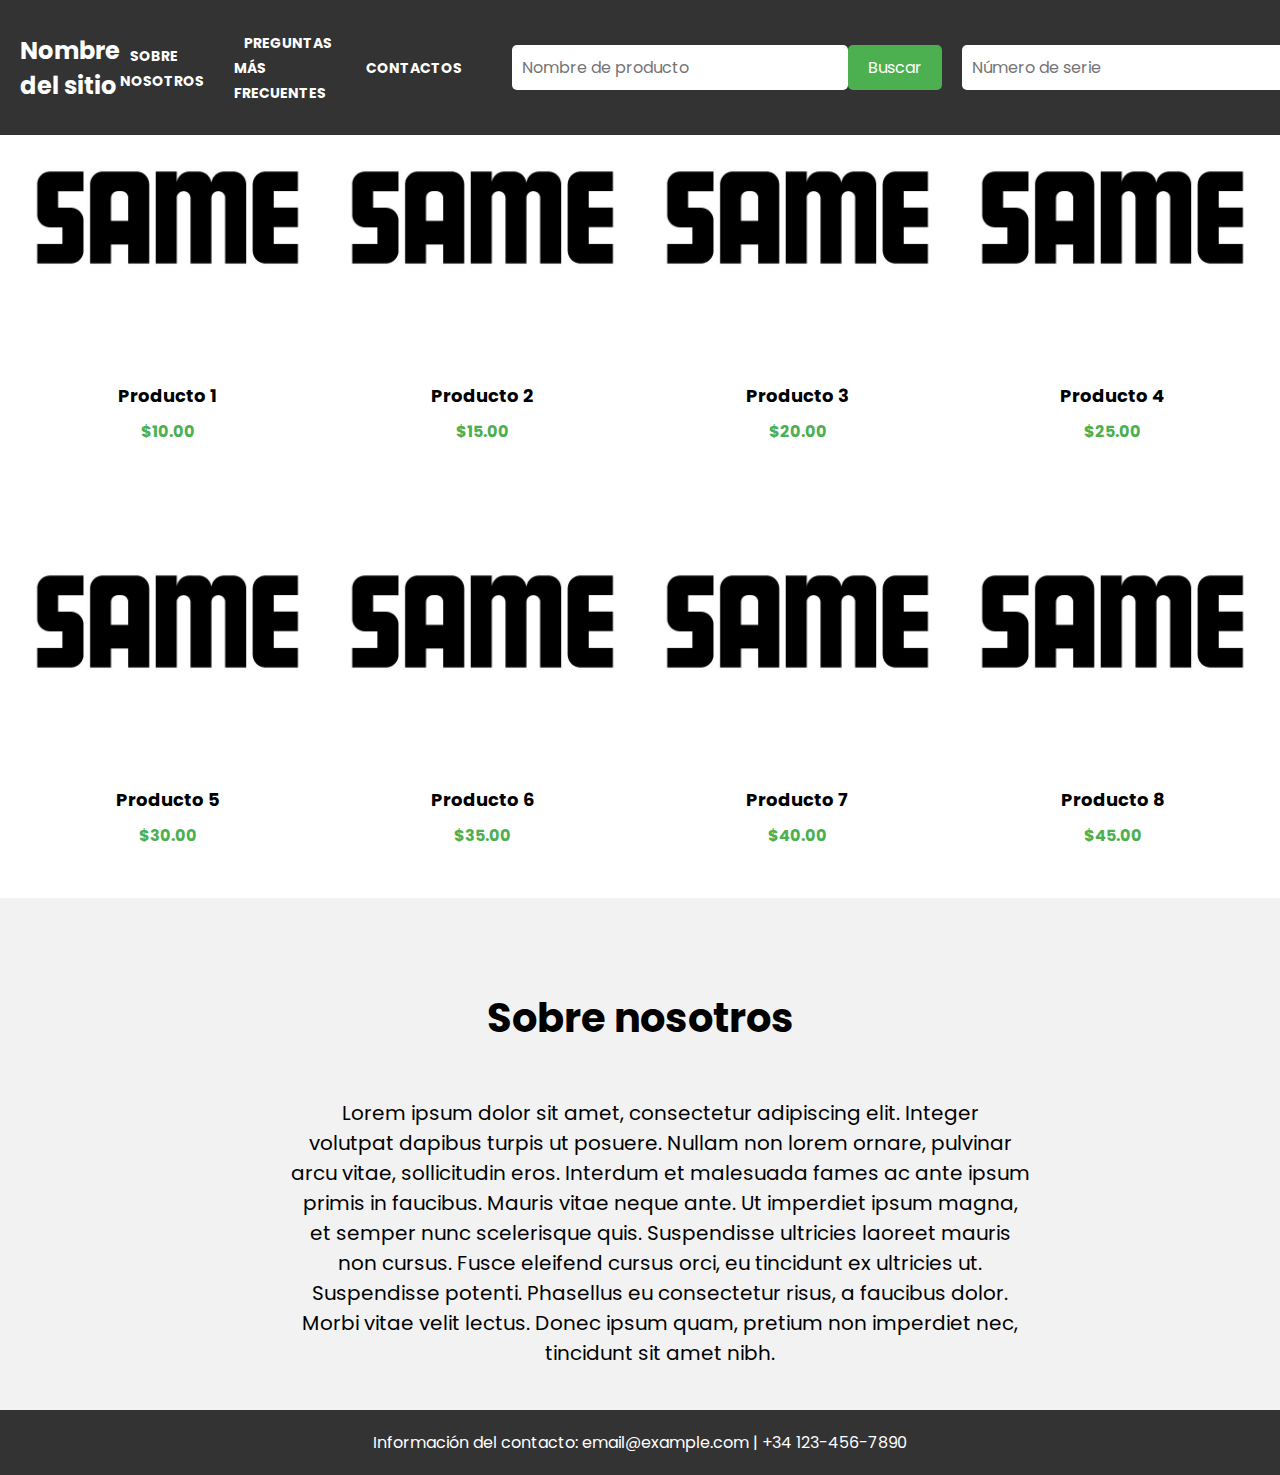
<file: index.html>
<!DOCTYPE html>
<html lang="en">
  <head>
    <meta charset="UTF-8" />
    <meta http-equiv="X-UA-Compatible" content="IE=edge" />
    <meta name="viewport" content="width=device-width, initial-scale=1.0" />
    <link rel="stylesheet" href="style.css" />
    <link rel="preconnect" href="https://fonts.googleapis.com" />
    <link rel="preconnect" href="https://fonts.gstatic.com" crossorigin />
    <link
      href="https://fonts.googleapis.com/css2?family=Poppins:ital,wght@0,400;0,500;0,600;0,700;0,900;1,300;1,400;1,500;1,600;1,700&display=swap"
      rel="stylesheet"
    />
    <title>Document</title>
  </head>
  <body>
    <header>
      <a href="index.html" class="logo">Nombre del sitio</a>
      <nav class="nav">
        <ul>
          <li><a href="#about-us">Sobre nosotros</a></li>
          <li><a href="faq.html">Preguntas más frecuentes</a></li>
          <li><a href="contact.html">Contactos</a></li>
        </ul>
      </nav>

      <div class="search">
        <form action="#" method="get">
          <input type="text" name="product" placeholder="Nombre de producto" />
          <button type="submit">Buscar</button>
        </form>
        <form action="#" method="get">
          <input type="text" name="serial" placeholder="Número de serie" />
          <button type="submit">Buscar</button>
        </form>
      </div>
    </header>
    <main>
      <div class="products">
        <div class="product zoom">
          <a href="product.html">
            <img src="img/photo.jpg" alt="Producto 1" />
          </a>
          <h3>Producto 1</h3>
          <p class="price">$10.00</p>
        </div>
        <div class="product zoom">
          <a href="product.html">
            <img src="img/photo.jpg" alt="Producto 2" />
          </a>
          <h3>Producto 2</h3>
          <p class="price">$15.00</p>
        </div>
        <div class="product zoom">
          <a href="product.html">
            <img src="img/photo.jpg" alt="Producto 3"
          /></a>
          <h3>Producto 3</h3>
          <p class="price">$20.00</p>
        </div>
        <div class="product zoom">
          <a href="product.html">
            <img src="img/photo.jpg" alt="Producto 4" />
          </a>
          <h3>Producto 4</h3>
          <p class="price">$25.00</p>
        </div>
        <div class="product zoom">
          <a href="product.html">
            <img src="img/photo.jpg" alt="Producto 5" />
          </a>
          <h3>Producto 5</h3>
          <p class="price">$30.00</p>
        </div>
        <div class="product zoom">
          <a href="product.html">
            <img src="img/photo.jpg" alt="Producto 6" />
          </a>
          <h3>Producto 6</h3>
          <p class="price">$35.00</p>
        </div>
        <div class="product zoom">
          <a href="product.html">
            <img src="img/photo.jpg" alt="Producto 7" />
          </a>
          <h3>Producto 7</h3>
          <p class="price">$40.00</p>
        </div>
        <div class="product zoom">
          <a href="product.html">
            <img src="img/photo.jpg" alt="Producto 8" />
          </a>
          <h3>Producto 8</h3>
          <p class="price">$45.00</p>
        </div>
      </div>
    </main>
    <div id="about-us">
      <h2>Sobre nosotros</h2>
      <p>
        Lorem ipsum dolor sit amet, consectetur adipiscing elit. Integer
        volutpat dapibus turpis ut posuere. Nullam non lorem ornare, pulvinar
        arcu vitae, sollicitudin eros. Interdum et malesuada fames ac ante ipsum
        primis in faucibus. Mauris vitae neque ante. Ut imperdiet ipsum magna,
        et semper nunc scelerisque quis. Suspendisse ultricies laoreet mauris
        non cursus. Fusce eleifend cursus orci, eu tincidunt ex ultricies ut.
        Suspendisse potenti. Phasellus eu consectetur risus, a faucibus dolor.
        Morbi vitae velit lectus. Donec ipsum quam, pretium non imperdiet nec,
        tincidunt sit amet nibh.
      </p>
    </div>
    <footer>
      <p>Información del contacto: email@example.com | +34 123-456-7890</p>
    </footer>
  </body>
</html>
</file>
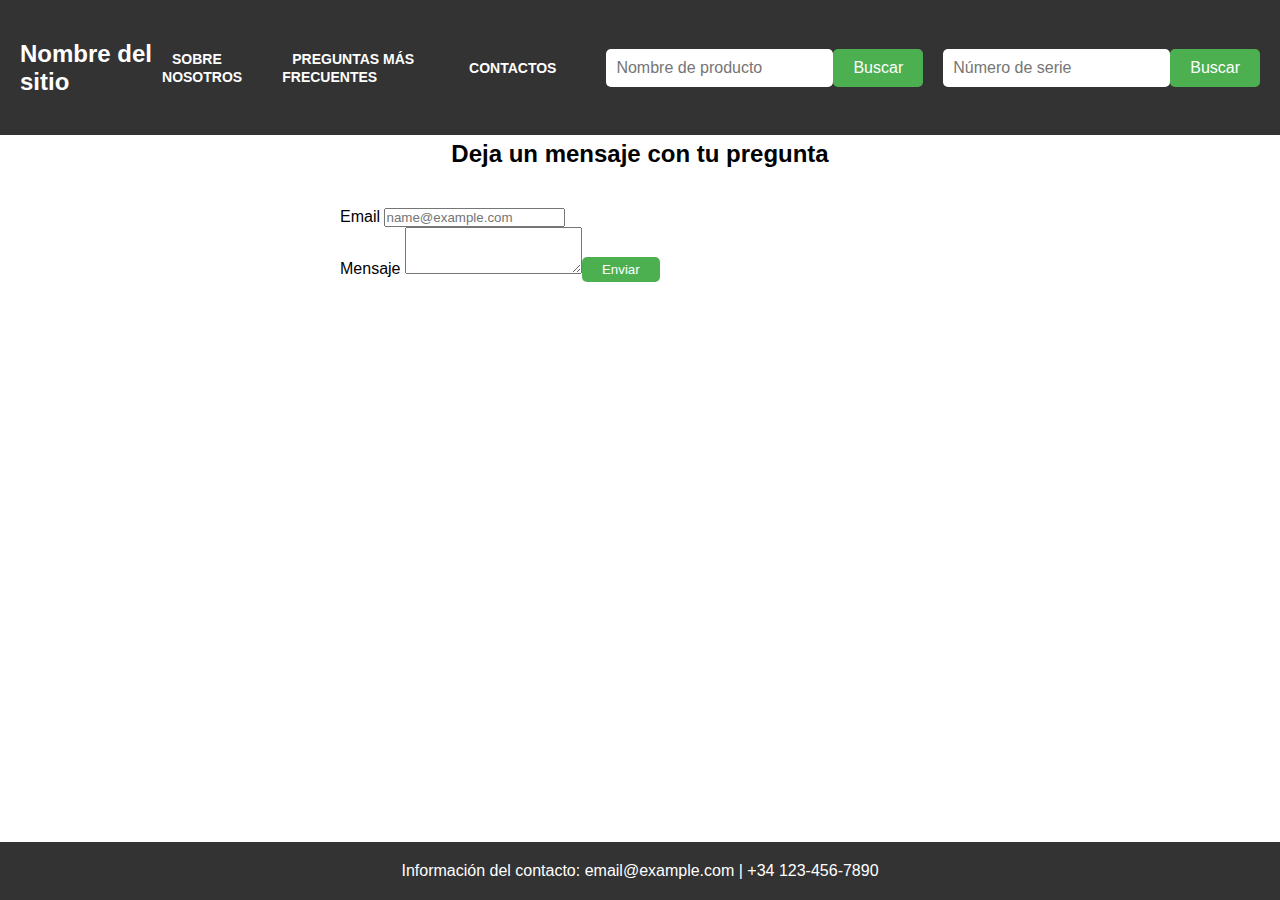
<file: contact.html>
<!DOCTYPE html>
<html lang="en">
  <head>
    <meta charset="UTF-8" />
    <meta http-equiv="X-UA-Compatible" content="IE=edge" />
    <meta name="viewport" content="width=device-width, initial-scale=1.0" />
    <title>Document</title>
    <link rel="stylesheet" href="style.css" />
    <link rel="stylesheet" href="contact.css" />
    <link
      href="https://cdn.jsdelivr.net/npm/bootstrap@5.3.0-alpha2/dist/css/bootstrap.min.css"
      rel="stylesheet"
      integrity="sha384-aFq/bzH65dt+w6FI2ooMVUpc+21e0SRygnTpmBvdBgSdnuTN7QbdgL+OapgHtvPp"
      crossorigin="anonymous"
    />
    <script
      src="https://cdn.jsdelivr.net/npm/bootstrap@5.3.0-alpha2/dist/js/bootstrap.bundle.min.js"
      integrity="sha384-qKXV1j0HvMUeCBQ+QVp7JcfGl760yU08IQ+GpUo5hlbpg51QRiuqHAJz8+BrxE/N"
      crossorigin="anonymous"
    ></script>
  </head>
  <body>
    <header>
      <a href="index.html" class="logo">Nombre del sitio</a>
      <nav class="nav">
        <ul>
          <li><a href="#about-us">Sobre nosotros</a></li>
          <li><a href="faq.html">Preguntas más frecuentes</a></li>
          <li><a href="contact.html">Contactos</a></li>
        </ul>
      </nav>

      <div class="search">
        <form action="#" method="get">
          <input type="text" name="product" placeholder="Nombre de producto" />
          <button type="submit">Buscar</button>
        </form>
        <form action="#" method="get">
          <input type="text" name="serial" placeholder="Número de serie" />
          <button type="submit">Buscar</button>
        </form>
      </div>
    </header>

    <div class="title">
      <h2>Deja un mensaje con tu pregunta</h2>
    </div>

    <div class="mb-3">
      <label for="exampleFormControlInput1" class="form-label">Email</label>
      <input
        type="email"
        class="form-control"
        id="exampleFormControlInput1"
        placeholder="name@example.com"
      />
    </div>
    <div class="mb-3">
      <label for="exampleFormControlTextarea1" class="form-label"
        >Mensaje</label
      >
      <textarea
        class="form-control"
        id="exampleFormControlTextarea1"
        rows="3"
      ></textarea
      ><button type="submit" class="submit-btn">Enviar</button>
    </div>

    <footer>
      <p>Información del contacto: email@example.com | +34 123-456-7890</p>
    </footer>
  </body>
</html>
</file>
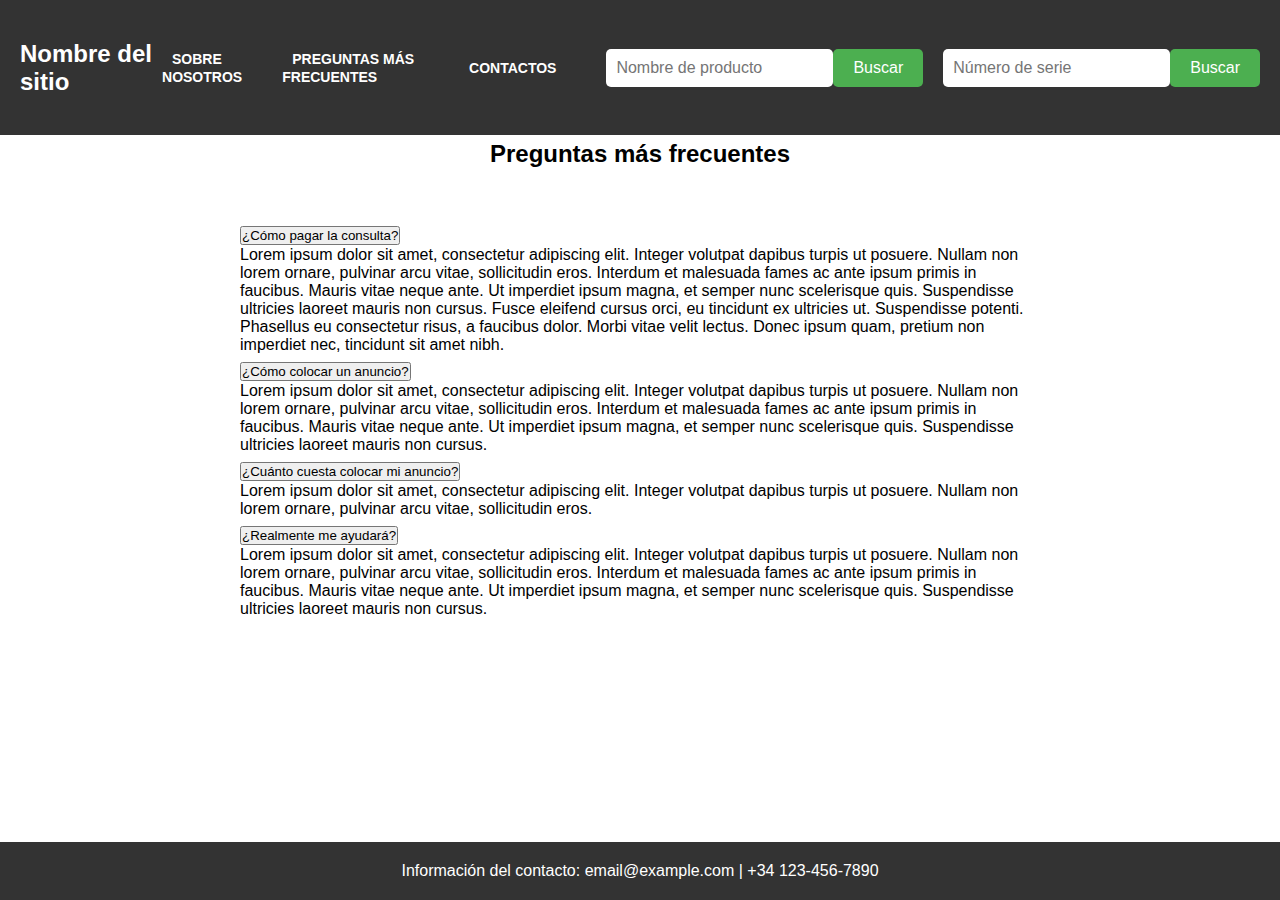
<file: faq.html>
<!DOCTYPE html>
<html lang="en">
  <head>
    <meta charset="UTF-8" />
    <meta http-equiv="X-UA-Compatible" content="IE=edge" />
    <meta name="viewport" content="width=device-width, initial-scale=1.0" />
    <link rel="stylesheet" href="style.css" />
    <link rel="stylesheet" href="faq.css" />
    <link
      href="https://cdn.jsdelivr.net/npm/bootstrap@5.3.0-alpha2/dist/css/bootstrap.min.css"
      rel="stylesheet"
      integrity="sha384-aFq/bzH65dt+w6FI2ooMVUpc+21e0SRygnTpmBvdBgSdnuTN7QbdgL+OapgHtvPp"
      crossorigin="anonymous"
    />
    <script
      src="https://cdn.jsdelivr.net/npm/bootstrap@5.3.0-alpha2/dist/js/bootstrap.bundle.min.js"
      integrity="sha384-qKXV1j0HvMUeCBQ+QVp7JcfGl760yU08IQ+GpUo5hlbpg51QRiuqHAJz8+BrxE/N"
      crossorigin="anonymous"
    ></script>
    <title>Document</title>
  </head>
  <body>
    <header>
      <a href="index.html" class="logo">Nombre del sitio</a>
      <nav class="nav">
        <ul>
          <li><a href="index.html#about-us">Sobre nosotros</a></li>
          <li><a href="faq.html">Preguntas más frecuentes</a></li>
          <li><a href="contact.html">Contactos</a></li>
        </ul>
      </nav>

      <div class="search">
        <form action="#" method="get">
          <input type="text" name="product" placeholder="Nombre de producto" />
          <button type="submit">Buscar</button>
        </form>
        <form action="#" method="get">
          <input type="text" name="serial" placeholder="Número de serie" />
          <button type="submit">Buscar</button>
        </form>
      </div>
    </header>

    <div class="title">
      <h2>Preguntas más frecuentes</h2>
    </div>

    <div class="accordion accordion-flush" id="accordionFlushExample">
      <div class="accordion-item">
        <h2 class="accordion-header">
          <button
            class="accordion-button collapsed"
            type="button"
            data-bs-toggle="collapse"
            data-bs-target="#flush-collapseOne"
            aria-expanded="false"
            aria-controls="flush-collapseOne"
          >
            ¿Cómo pagar la consulta?
          </button>
        </h2>
        <div
          id="flush-collapseOne"
          class="accordion-collapse collapse"
          data-bs-parent="#accordionFlushExample"
        >
          <div class="accordion-body">
            Lorem ipsum dolor sit amet, consectetur adipiscing elit. Integer
            volutpat dapibus turpis ut posuere. Nullam non lorem ornare,
            pulvinar arcu vitae, sollicitudin eros. Interdum et malesuada fames
            ac ante ipsum primis in faucibus. Mauris vitae neque ante. Ut
            imperdiet ipsum magna, et semper nunc scelerisque quis. Suspendisse
            ultricies laoreet mauris non cursus. Fusce eleifend cursus orci, eu
            tincidunt ex ultricies ut. Suspendisse potenti. Phasellus eu
            consectetur risus, a faucibus dolor. Morbi vitae velit lectus. Donec
            ipsum quam, pretium non imperdiet nec, tincidunt sit amet nibh.
          </div>
        </div>
      </div>
      <div class="accordion-item">
        <h2 class="accordion-header">
          <button
            class="accordion-button collapsed"
            type="button"
            data-bs-toggle="collapse"
            data-bs-target="#flush-collapseTwo"
            aria-expanded="false"
            aria-controls="flush-collapseTwo"
          >
            ¿Cómo colocar un anuncio?
          </button>
        </h2>
        <div
          id="flush-collapseTwo"
          class="accordion-collapse collapse"
          data-bs-parent="#accordionFlushExample"
        >
          <div class="accordion-body">
            Lorem ipsum dolor sit amet, consectetur adipiscing elit. Integer
            volutpat dapibus turpis ut posuere. Nullam non lorem ornare,
            pulvinar arcu vitae, sollicitudin eros. Interdum et malesuada fames
            ac ante ipsum primis in faucibus. Mauris vitae neque ante. Ut
            imperdiet ipsum magna, et semper nunc scelerisque quis. Suspendisse
            ultricies laoreet mauris non cursus.
          </div>
        </div>
      </div>
      <div class="accordion-item">
        <h2 class="accordion-header">
          <button
            class="accordion-button collapsed"
            type="button"
            data-bs-toggle="collapse"
            data-bs-target="#flush-collapseThree"
            aria-expanded="false"
            aria-controls="flush-collapseThree"
          >
            ¿Cuánto cuesta colocar mi anuncio?
          </button>
        </h2>
        <div
          id="flush-collapseThree"
          class="accordion-collapse collapse"
          data-bs-parent="#accordionFlushExample"
        >
          <div class="accordion-body">
            Lorem ipsum dolor sit amet, consectetur adipiscing elit. Integer
            volutpat dapibus turpis ut posuere. Nullam non lorem ornare,
            pulvinar arcu vitae, sollicitudin eros.
          </div>
        </div>
      </div>
      <div class="accordion-item">
        <h2 class="accordion-header">
          <button
            class="accordion-button collapsed"
            type="button"
            data-bs-toggle="collapse"
            data-bs-target="#flush-collapseFour"
            aria-expanded="false"
            aria-controls="flush-collapseFour"
          >
            ¿Realmente me ayudará?
          </button>
        </h2>
        <div
          id="flush-collapseFour"
          class="accordion-collapse collapse"
          data-bs-parent="#accordionFlushExample"
        >
          <div class="accordion-body">
            Lorem ipsum dolor sit amet, consectetur adipiscing elit. Integer
            volutpat dapibus turpis ut posuere. Nullam non lorem ornare,
            pulvinar arcu vitae, sollicitudin eros. Interdum et malesuada fames
            ac ante ipsum primis in faucibus. Mauris vitae neque ante. Ut
            imperdiet ipsum magna, et semper nunc scelerisque quis. Suspendisse
            ultricies laoreet mauris non cursus.
          </div>
        </div>
      </div>
    </div>
    <footer>
      <p>Información del contacto: email@example.com | +34 123-456-7890</p>
    </footer>
  </body>
</html>
</file>
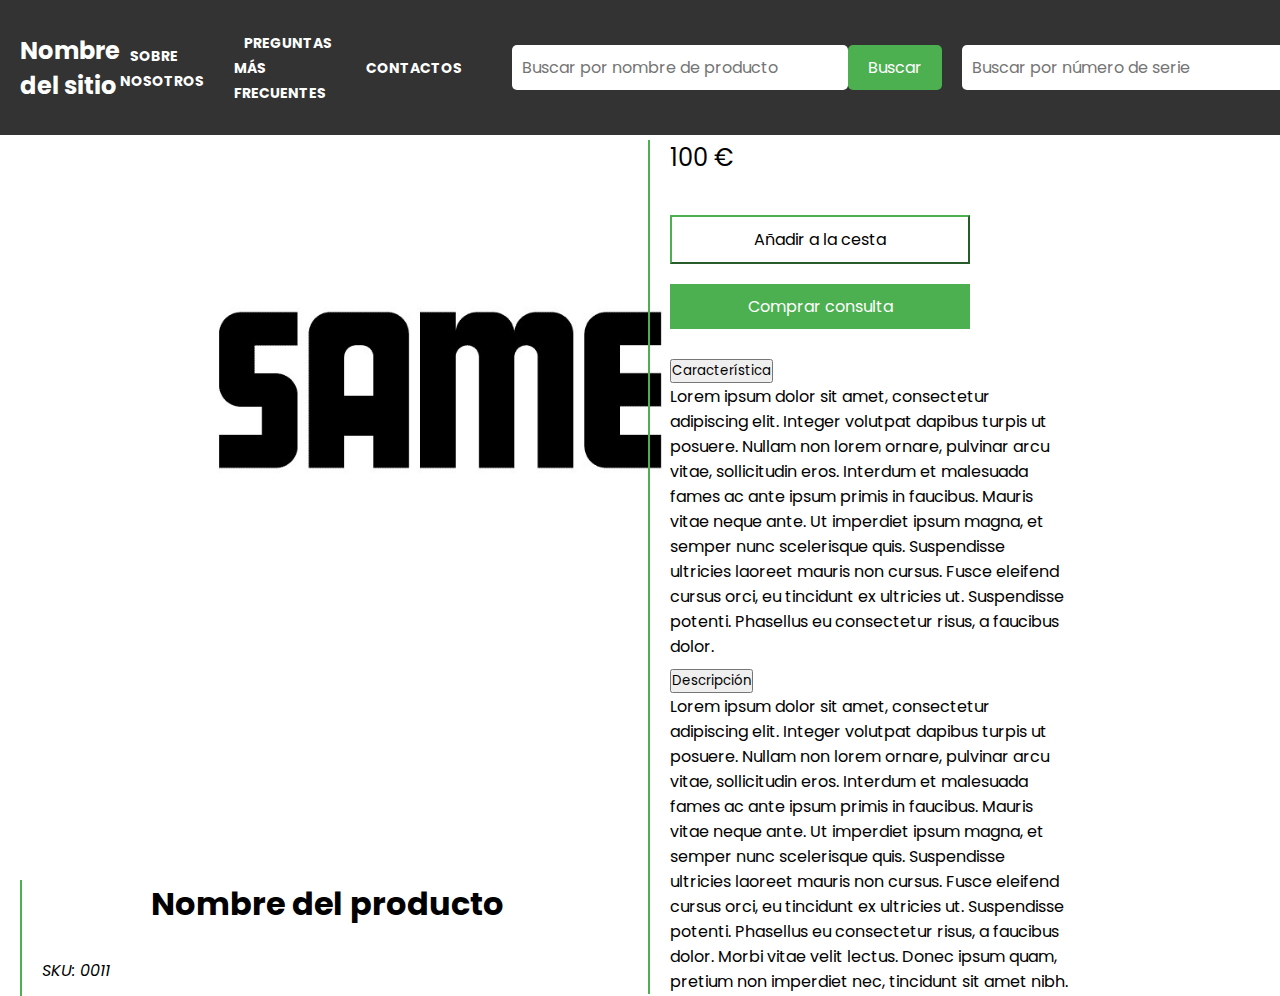
<file: product.html>
<!DOCTYPE html>
<html lang="en">
  <head>
    <meta charset="UTF-8" />
    <meta http-equiv="X-UA-Compatible" content="IE=edge" />
    <meta name="viewport" content="width=device-width, initial-scale=1.0" />
    <link rel="stylesheet" href="styleprod.css" />
    <link rel="stylesheet" href="style.css" />
    <link rel="preconnect" href="https://fonts.googleapis.com" />
    <link rel="preconnect" href="https://fonts.gstatic.com" crossorigin />
    <link
      href="https://fonts.googleapis.com/css2?family=Poppins:ital,wght@0,400;0,500;0,600;0,700;0,900;1,300;1,400;1,500;1,600;1,700&display=swap"
      rel="stylesheet"
    />
    <link
      href="https://cdn.jsdelivr.net/npm/bootstrap@5.3.0-alpha2/dist/css/bootstrap.min.css"
      rel="stylesheet"
      integrity="sha384-aFq/bzH65dt+w6FI2ooMVUpc+21e0SRygnTpmBvdBgSdnuTN7QbdgL+OapgHtvPp"
      crossorigin="anonymous"
    />
    <script
      src="https://cdn.jsdelivr.net/npm/bootstrap@5.3.0-alpha2/dist/js/bootstrap.bundle.min.js"
      integrity="sha384-qKXV1j0HvMUeCBQ+QVp7JcfGl760yU08IQ+GpUo5hlbpg51QRiuqHAJz8+BrxE/N"
      crossorigin="anonymous"
    ></script>
    <title>Document</title>
  </head>
  <body>
    <div class="wrapp">
      <header>
        <a href="index.html" class="logo">Nombre del sitio</a>
        <nav class="nav">
          <ul>
            <li><a href="index.html#about-us">Sobre nosotros</a></li>
            <li><a href="faq.html">Preguntas más frecuentes</a></li>
            <li><a href="contact.html">Contactos</a></li>
          </ul>
        </nav>

        <div class="search">
          <form action="#" method="get">
            <input
              type="text"
              name="product"
              placeholder="Buscar por nombre de producto"
            />
            <button type="submit">Buscar</button>
          </form>
          <form action="#" method="get">
            <input
              type="text"
              name="serial"
              placeholder="Buscar por número de serie"
            />
            <button type="submit">Buscar</button>
          </form>
        </div>
      </header>
      <main>
        <img src="img/photo.jpg" alt="Photo" />

        <div class="product-info">
          <div class="product-name">Nombre del producto</div>
          <div class="produrct-number"><i>SKU: 0011</i></div>

          <div class="product-price">100 €</div>
          <div class="product-quantity">
            <button onclick="addToCart()" class="basket-btn">
              Añadir a la cesta
            </button>
            <br />
            <button onclick="buyNow()" class="buy-btn">Comprar consulta</button>
          </div>
          <div class="accordion accordion-flush" id="accordionFlushExample">
            <div class="accordion-item">
              <h2 class="accordion-header">
                <button
                  class="accordion-button collapsed"
                  type="button"
                  data-bs-toggle="collapse"
                  data-bs-target="#flush-collapseOne"
                  aria-expanded="false"
                  aria-controls="flush-collapseOne"
                >
                  Característica
                </button>
              </h2>
              <div
                id="flush-collapseOne"
                class="accordion-collapse collapse"
                data-bs-parent="#accordionFlushExample"
              >
                <div class="accordion-body">
                  Lorem ipsum dolor sit amet, consectetur adipiscing elit.
                  Integer volutpat dapibus turpis ut posuere. Nullam non lorem
                  ornare, pulvinar arcu vitae, sollicitudin eros. Interdum et
                  malesuada fames ac ante ipsum primis in faucibus. Mauris vitae
                  neque ante. Ut imperdiet ipsum magna, et semper nunc
                  scelerisque quis. Suspendisse ultricies laoreet mauris non
                  cursus. Fusce eleifend cursus orci, eu tincidunt ex ultricies
                  ut. Suspendisse potenti. Phasellus eu consectetur risus, a
                  faucibus dolor.
                </div>
              </div>
            </div>
            <div class="accordion-item">
              <h2 class="accordion-header">
                <button
                  class="accordion-button collapsed"
                  type="button"
                  data-bs-toggle="collapse"
                  data-bs-target="#flush-collapseTwo"
                  aria-expanded="false"
                  aria-controls="flush-collapseTwo"
                >
                  Descripción
                </button>
              </h2>
              <div
                id="flush-collapseTwo"
                class="accordion-collapse collapse"
                data-bs-parent="#accordionFlushExample"
              >
                <div class="accordion-body">
                  Lorem ipsum dolor sit amet, consectetur adipiscing elit.
                  Integer volutpat dapibus turpis ut posuere. Nullam non lorem
                  ornare, pulvinar arcu vitae, sollicitudin eros. Interdum et
                  malesuada fames ac ante ipsum primis in faucibus. Mauris vitae
                  neque ante. Ut imperdiet ipsum magna, et semper nunc
                  scelerisque quis. Suspendisse ultricies laoreet mauris non
                  cursus. Fusce eleifend cursus orci, eu tincidunt ex ultricies
                  ut. Suspendisse potenti. Phasellus eu consectetur risus, a
                  faucibus dolor. Morbi vitae velit lectus. Donec ipsum quam,
                  pretium non imperdiet nec, tincidunt sit amet nibh.
                </div>
              </div>
            </div>
          </div>
        </div>
      </main>
    </div>

    <script src="script.js"></script>
  </body>
</html>
</file>
<file: style.css>
* {
  box-sizing: border-box;
  margin: 0;
  padding: 0;
  font-family: "Poppins", sans-serif;
  scroll-behavior: smooth;
}
body {
  font-size: 16px;
}
header {
  display: flex;
  justify-content: space-between;
  align-items: center;
  height: 80px;
  padding: 0px 20px;
  background-color: #333;
  color: #fff;
  width: 100%;
  position: fixed;
  z-index: 10;
  height: 15%;
}
.logo {
  font-size: 24px;
  font-weight: bold;
  text-decoration: none;
  color: #fff;
  margin: 40px 0;
}
nav ul {
  list-style: none;
  display: flex;
  align-items: center;
}
nav li {
  margin-right: 20px;
}
nav a {
  text-decoration: none;
  color: #fff;
  font-weight: bold;
  text-transform: uppercase;
  font-size: 14px;
  padding: 10px;
  border-radius: 5px;
  transition: background-color 0.3s ease;
}
nav a:hover {
  background-color: #4caf50;
}

.search {
  display: flex;
  justify-content: space-between;
  align-items: center;
}
.search form {
  display: flex;
  justify-content: space-between;
  align-items: center;
  margin-left: 20px;
}
.search input[type="text"] {
  padding: 10px;
  border: none;
  border-radius: 5px;
  font-size: 16px;
}
.search button[type="submit"] {
  padding: 10px 20px;
  border: none;
  border-radius: 5px;
  font-size: 16px;
  background-color: #4caf50;
  color: #fff;
  cursor: pointer;
  transition: background-color 0.3s ease;
}
.search button[type="submit"]:hover {
  background-color: #3e8e41;
}
main {
  padding: 20px;
}
.products {
  display: flex;
  flex-wrap: wrap;
  margin: 50px -10px 0;
}
.product {
  flex-basis: calc(25% - 20px);
  margin: 0px 10px 20px;
  text-align: center;
  position: relative;
}
.product:hover {
  cursor: pointer;
}
.zoom {
  position: relative;
  overflow: hidden;
}
.zoom img {
  transition: transform 0.3s ease;
}
.zoom:hover img {
  transform: scale(1.3);
}

.product img {
  width: 100%;
  height: auto;
  margin-bottom: 10px;
}
.product h3 {
  font-size: 18px;
  font-weight: bold;
  margin-bottom: 10px;
}
.product p.price {
  font-size: 16px;
  font-weight: bold;
  color: #4caf50;
  margin-bottom: 10px;
}
#about-us {
  background: #f2f2f2;
  padding: 40px;
  width: 100%;
  height: 40vw;
}
#about-us h2 {
  text-align: center;
  margin-bottom: 10px;
  font-size: 40px;
  margin-top: 50px;
}
#about-us p {
  font-size: 20px;
  text-align: center;
  white-space: break-spaces;
  margin-top: 20px;
}
footer {
  padding: 20px;
  background-color: #333;
  text-align: center;
  color: #fff;
}
</file>
<file: contact.css>
.title {
  transform: translateY(140px);
  margin-bottom: 40px;
  text-align: center;
}

.mb-3 {
  max-width: 600px;
  margin: 0 auto;
  transform: translateY(140px);
}

.submit-btn {
  padding: 5px 20px;
  margin-top: 10px;
  border-radius: 5px;
  border: none;
  background-color: #4caf50;
  color: white;
}

.submit-btn:hover {
  background-color: #3e8e41;
}

footer {
  position: absolute;
  width: 100%;
  bottom: 0;
}
</file>
<file: faq.css>
.accordion {
  max-width: 800px;
  margin: 0 auto;
  transform: translateY(140px);
}

.title {
  transform: translateY(140px);
  text-align: center;
  margin-bottom: 50px;
}
footer {
  position: absolute;
  width: 100%;
  bottom: 0;
}
</file>
<file: styleprod.css>
main {
  column-count: 2;
  margin-bottom: 20px;
}
main img {
  margin-right: 20px;
  margin-top: 120px;
  margin-left: 170px;
  height: 500px;
  width: 500px;
  display: block;
}

/* Стилі для блоку з інформацією про товар */
.product-info {
  margin-top: 120px;
  transform: translateY(120px);
  text-align: left;
  box-sizing: border-box;
  border-left: solid #4caf50 2px;
  padding: 0 20px;
}

/* Стилі для блоку з назвою товару */
.product-name {
  font-size: 32px;
  font-weight: bold;
  text-align: center;
  margin-bottom: 30px;
}

.produrct-number {
  margin-bottom: 15px;
}

/* Стилі для блоку з ціною товару */
.product-price {
  font-size: 24px;
  margin-bottom: 20px;
}

/* Стилі для блоку з кількістю товару, кнопкою "Додати до кошика" і кнопкою "Купити" */
.product-quantity {
  margin-bottom: 10px;
}

.product-quantity input[type="number"] {
  width: 70px;
  margin-right: 10px;
  padding: 5px 10px 5px 5px;
}

.product-quantity button {
  padding: 10px 20px;
  text-align: center;
  text-decoration: none;
  display: inline-block;
  font-size: 16px;
  margin-right: 10px;
  cursor: pointer;
  margin-top: 20px;
  width: 300px;
}

.product-quantity .basket-btn {
  border-color: #4caf50;
  background-color: #fff;
}

.product-quantity .basket-btn:hover {
  color: #3e8e41;
}

.product-quantity .buy-btn {
  background-color: #4caf50;
  border: none;
  color: #fff;
  margin-bottom: 10px;
}

.product-quantity .buy-btn:hover {
  background-color: #3e8e41;
}

.accordion-item {
  width: 70%;
}
</file>
